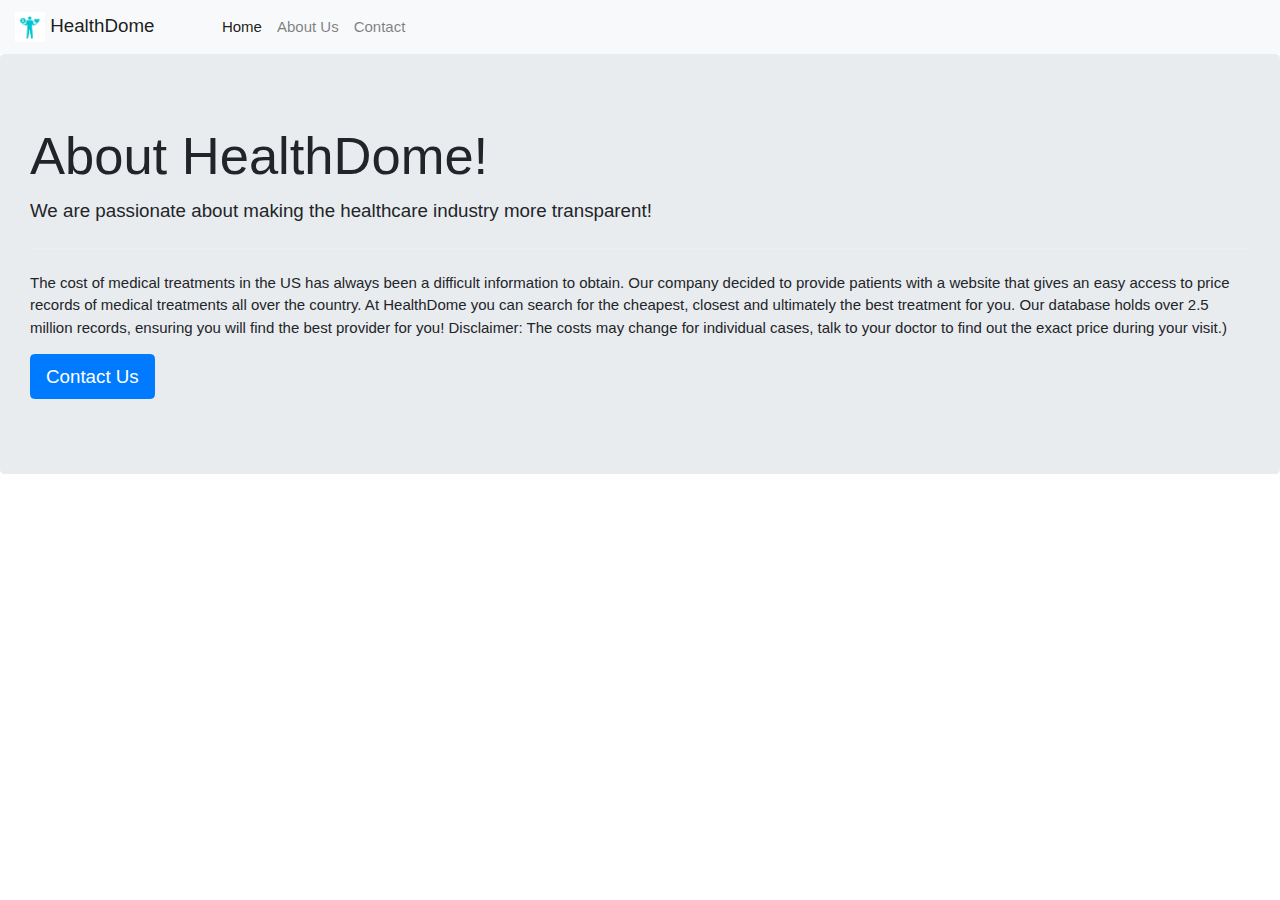
<file: Site/Aboutus.html>
<html>

<link href="https://fonts.googleapis.com/css?family=Roboto&display=swap" rel="stylesheet">
<link rel="stylesheet" href="https://maxcdn.bootstrapcdn.com/bootstrap/4.0.0/css/bootstrap.min.css" integrity="sha384-Gn5384xqQ1aoWXA+058RXPxPg6fy4IWvTNh0E263XmFcJlSAwiGgFAW/dAiS6JXm" crossorigin="anonymous">
<link href="Trial.css" rel="stylesheet" type="text/css">
<link rel="stylesheet" href="https://www.w3schools.com/w3css/4/w3.css">



    <head>
  <nav class="navbar navbar-expand navbar-light bg-light">
	<a class="navbar-brand" href="healthdometrial.php">
		<img src="Images/healthdomeman.jpg" width="30" height="30" class="d-inline-block align-top" alt="">
		HealthDome

  		<button class="navbar-toggler" type="button" data-toggle="collapse" data-target="#navbarNav" aria-controls="navbarNav" aria-expanded="false" aria-label="Toggle navigation">
    	<span class="navbar-toggler-icon"></span>
 		</button>
  		<div class="collapse navbar-collapse" id="navbarNav">
   		 <ul class="navbar-nav">
    	  	<li class="nav-item active">
     	   	<a class="nav-link" href="#"></a>
     	 	</li>
     	 	<li class="nav-item active">
        	<a class="nav-link" href="HealthdomeTrial.php">Home</a>
      		</li>
	   		<li class="nav-item">
       	 	<a class="nav-link" href="Aboutus.html">About Us</a>
      		</li>
      		<li class="nav-item">
       	 	<a class="nav-link" href="Contactus.html">Contact
			</a>
    	    </li>
    	 </ul>
  		</div>
		</a>
	</nav>

</head>

<body>
<div class="jumbotron">
  <h1 class="display-4">About HealthDome!</h1>
  <p class="lead">We are passionate about making the healthcare industry more transparent!</p>
  <hr class="my-4">
  <p>

The cost of medical treatments in the US has always been a difficult information to obtain. Our company decided to provide patients with a website that gives an easy access to price records of medical treatments all over the country. At HealthDome you can search for the cheapest, closest and ultimately the best treatment for you. Our database holds over 2.5 million records, ensuring you will find the best provider for you!

Disclaimer: The costs may change for individual cases, talk to your doctor to find out the exact price during your visit.)</p>
  <p class="lead">
    <a class="btn btn-primary btn-lg" href="Contactus.html" role="button">Contact Us</a>
  </p>
</div>

 




<p> 
</p>
</body>
</html>
</file>
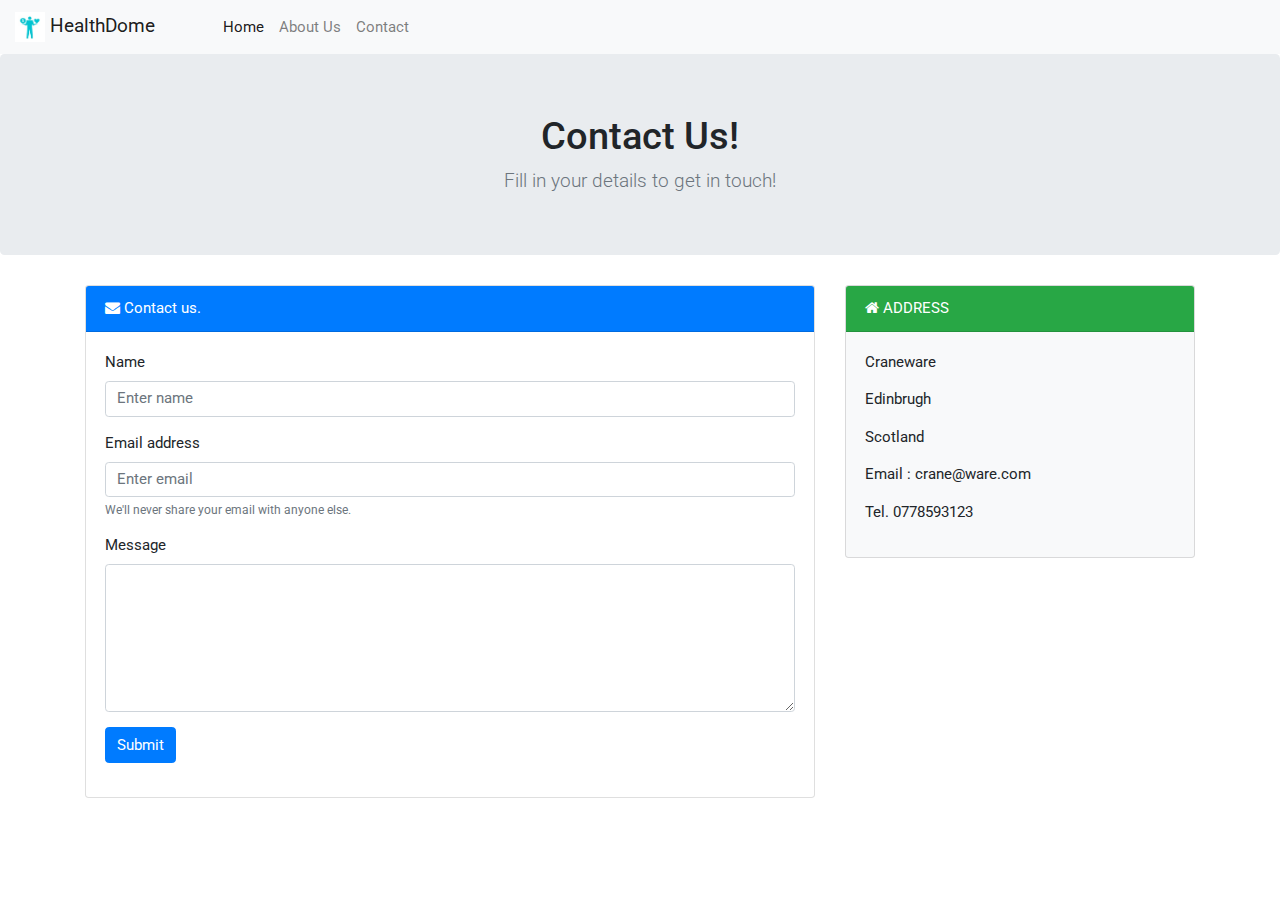
<file: Site/Contactus.html>
<html>
<style>

  </style>
<link href="https://fonts.googleapis.com/css?family=Roboto&display=swap" rel="stylesheet">
<link rel="stylesheet" href="https://maxcdn.bootstrapcdn.com/bootstrap/4.0.0/css/bootstrap.min.css" integrity="sha384-Gn5384xqQ1aoWXA+058RXPxPg6fy4IWvTNh0E263XmFcJlSAwiGgFAW/dAiS6JXm" crossorigin="anonymous">
<link href="Trial.css" rel="stylesheet" type="text/css">
<link rel="stylesheet" href="https://www.w3schools.com/w3css/4/w3.css">
<link href="//maxcdn.bootstrapcdn.com/bootstrap/4.0.0/css/bootstrap.min.css" rel="stylesheet" id="bootstrap-css">
<script src="//maxcdn.bootstrapcdn.com/bootstrap/4.0.0/js/bootstrap.min.js"></script>
<script src="//cdnjs.cloudflare.com/ajax/libs/jquery/3.2.1/jquery.min.js"></script>



    <head>
  <nav class="navbar navbar-expand navbar-light bg-light">
	<a class="navbar-brand" href="healthdometrial.php">
		<img src="Images/healthdomeman.jpg" width="30" height="30" class="d-inline-block align-top" alt="">
		HealthDome

  		<button class="navbar-toggler" type="button" data-toggle="collapse" data-target="#navbarNav" aria-controls="navbarNav" aria-expanded="false" aria-label="Toggle navigation">
    	<span class="navbar-toggler-icon"></span>
 		</button>
  		<div class="collapse navbar-collapse" id="navbarNav">
   		 <ul class="navbar-nav">
    	  	<li class="nav-item active">
     	   	<a class="nav-link" href="#"></a>
     	 	</li>
     	 	<li class="nav-item active">
        	<a class="nav-link" href="HealthdomeTrial.php">Home</a>
      		</li>
	   		<li class="nav-item">
       	 	<a class="nav-link" href="Aboutus.html">About Us</a>
      		</li>
      		<li class="nav-item">
       	 	<a class="nav-link" href="Contactus.html">Contact
			</a>
    	    </li>
    	 </ul>
  		</div>
		</a>
	</nav>

</head>


<!------ Include the above in your HEAD tag ---------->

<link href="https://maxcdn.bootstrapcdn.com/font-awesome/4.7.0/css/font-awesome.min.css" rel="stylesheet" integrity="sha384-wvfXpqpZZVQGK6TAh5PVlGOfQNHSoD2xbE+QkPxCAFlNEevoEH3Sl0sibVcOQVnN" crossorigin="anonymous">

<section class="jumbotron text-center">
    <div class="container">
        <h1 class="jumbotron-heading">Contact Us!</h1>
        <p class="lead text-muted mb-0">Fill in your details to get in touch!</p>
    </div>
</section>

<div class="container">
    <div class="row">
        <div class="col">
            <div class="card">
                <div class="card-header bg-primary text-white"><i class="fa fa-envelope"></i> Contact us.
                </div>
                <div class="card-body">
                    <form>
                        <div class="form-group">
                            <label for="name">Name</label>
                            <input type="text" class="form-control" id="name" aria-describedby="emailHelp" placeholder="Enter name" required>
                        </div>
                        <div class="form-group">
                            <label for="email">Email address</label>
                            <input type="email" class="form-control" id="email" aria-describedby="emailHelp" placeholder="Enter email" required>
                            <small id="emailHelp" class="form-text text-muted">We'll never share your email with anyone else.</small>
                        </div>
                        <div class="form-group">
                            <label for="message">Message</label>
                            <textarea class="form-control" id="message" rows="6" required></textarea>
                        </div>
                        <div class="mx-auto">
                        <button type="submit" class="btn btn-primary text-right">Submit</button></div>
                    </form>
                </div>
            </div>
        </div>
        <div class="col-12 col-sm-4">
            <div class="card bg-light mb-3">
                <div class="card-header bg-success text-white text-uppercase"><i class="fa fa-home"></i> Address</div>
                <div class="card-body">
                    <p>Craneware</p>
                    <p>Edinbrugh</p>
                    <p>Scotland</p>
                    <p>Email : crane@ware.com</p>
                    <p>Tel. 0778593123</p>

                </div>

            </div>
        </div>
    </div>
</div>


</html>
</file>
<file: Site/Trial.css>
*
{

}

head
{

}

h2
{
text-shadow: 3px 2px 3px rgba(255,255,255,.2), -40px -40px 0px rgba(0,0,0,0);
color: #4F4F4F;
letter-spacing: -2.4px;
word-spacing: 2px;
}

.bg-light
{
	background-color:black;
}
.searchbox
{
min-width:715px;
position:absolute;
left:25%;
top:15%;
align-content: center;
width: 50%;

}

.Searchbutton
{
display:inline;
position:relative;
margin:0;
}

.infobox1
{

	position:absolute;
	top:50%;
	left:22.5%;
	width:20%;
}
.infobox2
{
	position:absolute;
	top:50%;
	left:42.5%;
		width:20%;
}
.infobox3
{
	position:absolute;
	top:50%;
	left:62.5%;
		width:20%;
}
#map
{
	position:absolute;
	left:30%;
	top:56;
	width:70%;
	height:93%;
	float:right;
}

.resultholder
{
height: 87.5%;
top:15%;
overflow: scroll;
margin:0;
width:29.95%;
}

.searchresult
{
left:0%;
margin:0;

}

.resultmanager{
	width:29.95%;
	padding: 1em;
}

.sorting-container{
	float: left;
}

.sorting-list{
	display: inline-block;
	height: calc(2.25rem + 2px);
	padding: .375rem 1.75rem .375rem .75rem;
	line-height: 1.5;
	color: #495057;
	vertical-align: middle;
}

.pagination-buttons-holder
{
	float: right;
}

.card
{

background: #EDEDED;
}

.result-cards:hover{
	background-color:white;
	cursor: pointer;
}

.form-check
{
display:inline;
top:50%;
}

.modal-content {
  top:25%;
  position: relative;
  background-color: #fefefe;
  margin: auto;
  padding: 0;
  border: 1px solid #888;
  width: 65%;
  box-shadow: 0 4px 8px 0 rgba(0,0,0,0.2),0 6px 20px 0 rgba(0,0,0,0.19);
  -webkit-animation-name: animatetop;
  -webkit-animation-duration: 0.4s;
  animation-name: animatetop;
  animation-duration: 0.4s
}

/* Add Animation */
@-webkit-keyframes animatetop {
  from {top:-300px; opacity:0}
  to {top:25%;opacity:1}
}

@keyframes animatetop {
  from {top:-300px; opacity:0}
  to {top:25%; opacity:1}
}

/* The Close Button */
.close {
  color: white;
  float: right;
  font-size: 28px;
  font-weight: bold;
}

.close:hover,
.close:focus {
  color: #000;
  text-decoration: none;
  cursor: pointer;
}

.modal-header {
  padding: 2px 16px;
  background-color: #007BFF;
  color: white;
}

.modal-body {padding: 2px 16px;}

.modal-footer {
  padding: 2px 16px;
  background-color: #007BFF;
  color: white;
}
.backgroundimage img[src="images/bgimg.jpg"]
{
	filter: blur(8px);
 
	height:94vh;
	width:99.9vw;
	opacity:0.8;
}

.profile-photo
{
	min-width:500px;
	width:35vw;
	height:40vh;
}

.ui-autocomplete { max-height: 30vh;
overflow-y: scroll;
overflow-x: hidden;
}

.pictureinfo
{
	
}

#InlineFormCustomSelect.custom-select.mr-sm-2
{
	margin-left:10px;
	margin-right:0;
}
.col-md-4
{
	left:%;
}

.chartjs
{
	height:40vh;
	width:35vw;
}

.container
{
	
margin-left:15%;
}

.hospital-info
{
float:right;  
}

.d-block
{
	margin-right:0px;
	max-height:60vh;
	width:100%;
}

#locselect
{
	width:30%;
}
#igp1
{
width:100%;	
}

#btmoredet
{
	float:right;
}
@media only screen and (max-width: 1024px) 
{
.profile-photo
{
	display:block;
	width:100%;
}
.chartjs
{
	width:70vw;
	height:70vh;
	
}
.card
{
	
}

  .searchbox
  {
	min-width:0%;
	top:9%;
	max-height:100%;
	left:0%;
    display:block;
	float:center;
	width:100vw;
  }
  .input-group-prepend
  {
	  display:block;
	  width:100%;
	  padding-top:20px;
  }

 .col-md-8
 {
	 left:0%;
	 margin:0;
	 display:block;
	 width:100%;
 }
.col-auto
{
	padding-top:5%;
	display:block;
	width:100%;
	
	
}
#map
{
	display:absolute;
	width:100vw;
	height:40vh;
	left:0%;

}
.resultmanager
{
	width:95vw;
	position:absolute;
	top:50vh;
	height:10vh;
}
.resultholder
{
	position:relative;
	top:55vh;
	width:100vw;
	height:40vh;
}
}
</file>
